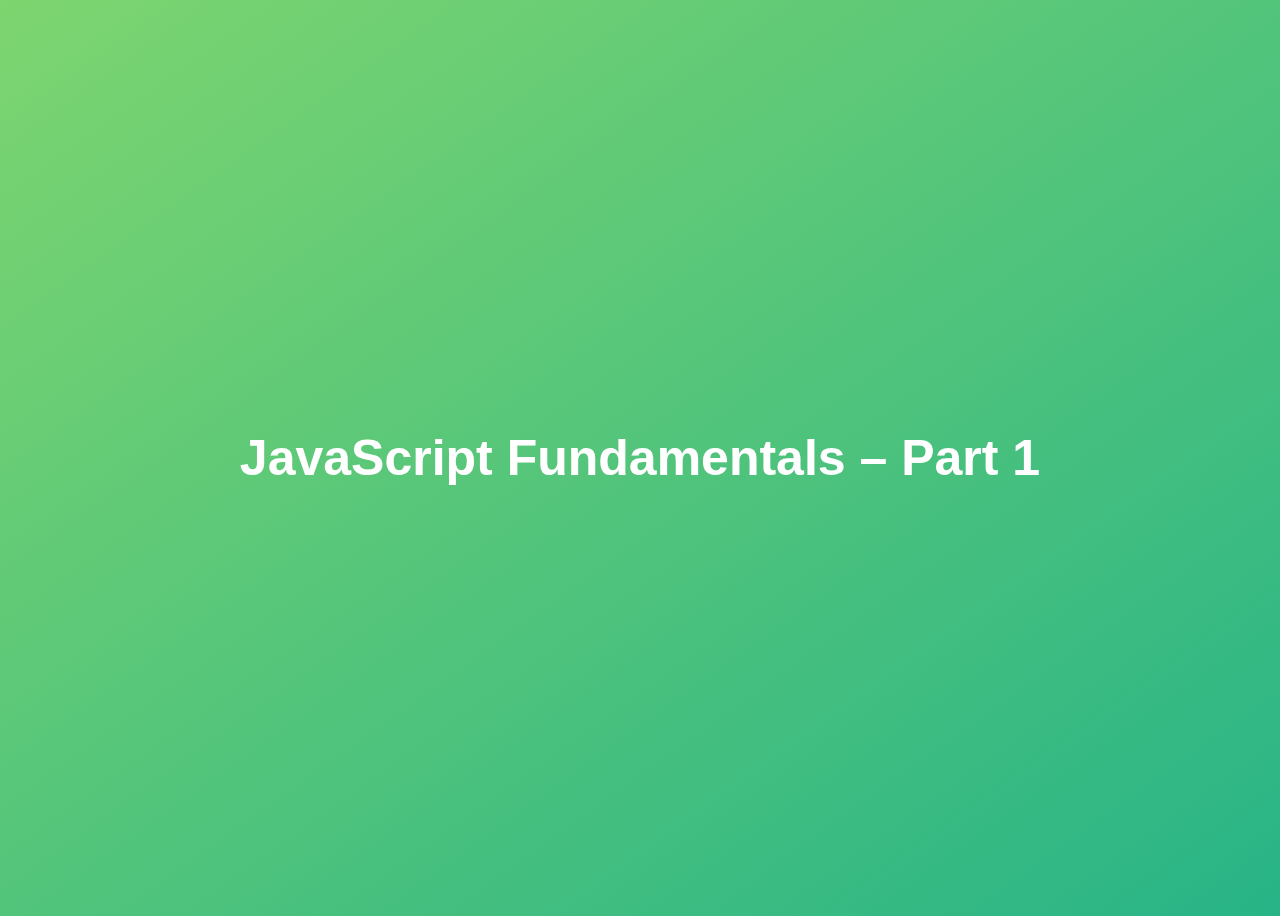
<file: 01-Fundamentals-Part-1/index.html>
<!DOCTYPE html>
<html lang="en">
  <head>
    <meta charset="UTF-8" />
    <meta name="viewport" content="width=device-width, initial-scale=1.0" />
    <meta http-equiv="X-UA-Compatible" content="ie=edge" />
    <title>JavaScript Fundamentals – Part 1</title>
    <style>
      body {
        height: 100vh;
        display: flex;
        align-items: center;
        background: linear-gradient(to top left, #28b487, #7dd56f);
      }
      h1 {
        font-family: sans-serif;
        font-size: 50px;
        line-height: 1.3;
        width: 100%;
        padding: 30px;
        text-align: center;
        color: white;
      }
    </style>
  </head>
  <body>
    <h1>JavaScript Fundamentals – Part 1</h1>

    <script src="script.js"></script>
  </body>
</html>
</file>
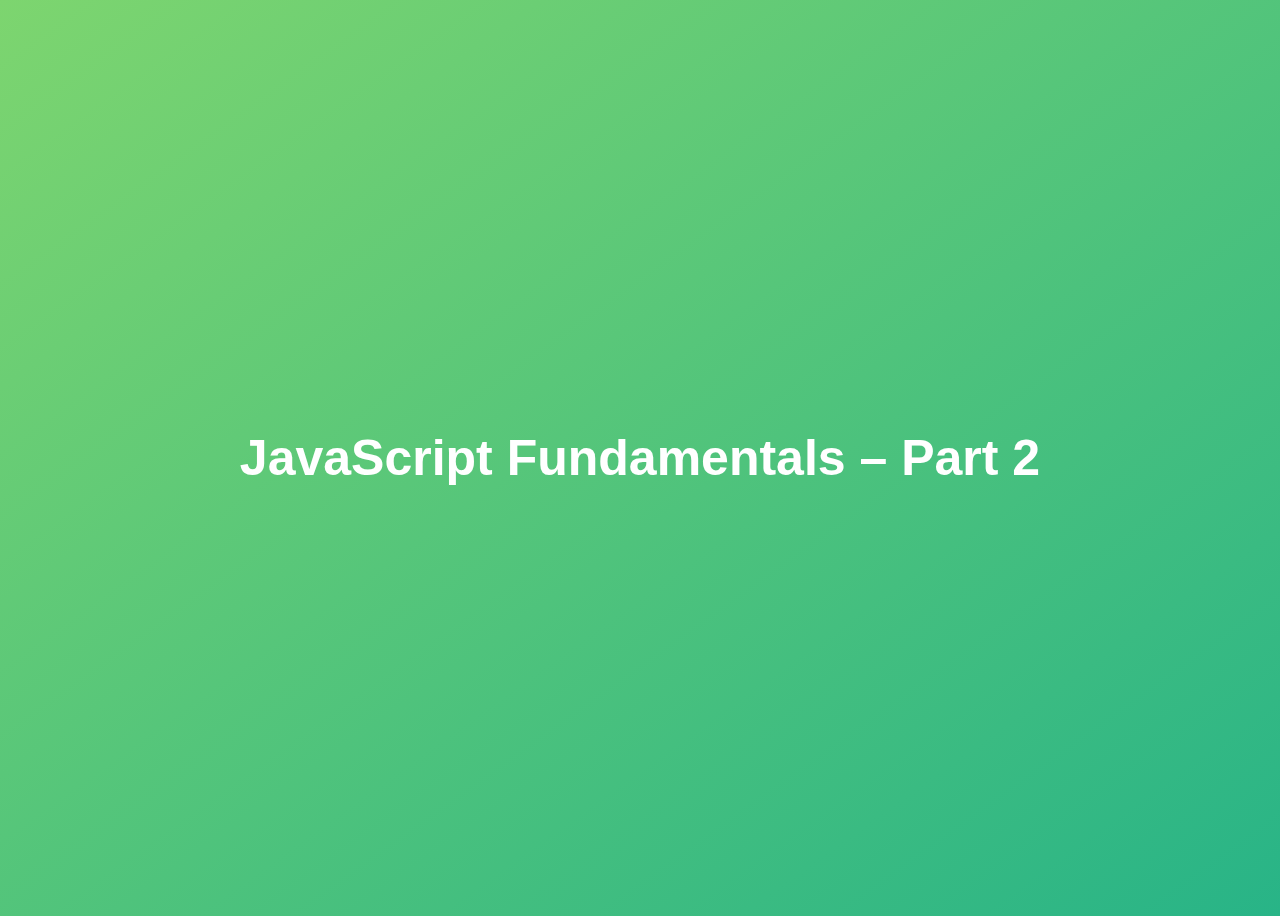
<file: 02-Fundamentals-Part-2/index.html>
<!DOCTYPE html>
<html lang="en">
  <head>
    <meta charset="UTF-8" />
    <meta name="viewport" content="width=device-width, initial-scale=1.0" />
    <meta http-equiv="X-UA-Compatible" content="ie=edge" />
    <title>JavaScript Fundamentals – Part 2</title>
    <style>
      body {
        height: 100vh;
        display: flex;
        align-items: center;
        background: linear-gradient(to top left, #28b487, #7dd56f);
      }
      h1 {
        font-family: sans-serif;
        font-size: 50px;
        line-height: 1.3;
        width: 100%;
        padding: 30px;
        text-align: center;
        color: white;
      }
    </style>
  </head>
  <body>
    <h1>JavaScript Fundamentals – Part 2</h1>
    <script src="script.js"></script>
  </body>
</html>
</file>
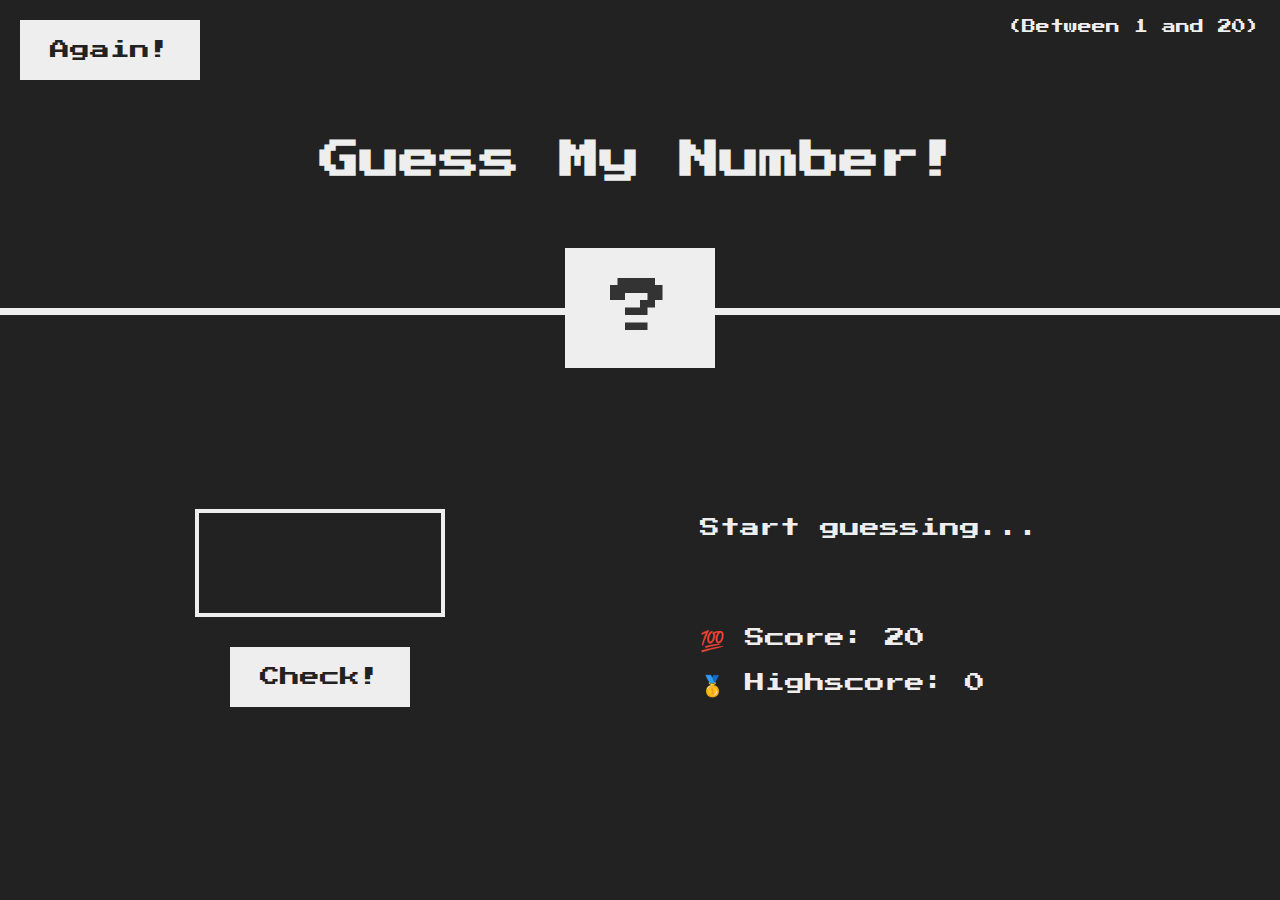
<file: 05-Guess-My-Number/index.html>
<!DOCTYPE html>
<html lang="en">
  <head>
    <meta charset="UTF-8" />
    <meta name="viewport" content="width=device-width, initial-scale=1.0" />
    <meta http-equiv="X-UA-Compatible" content="ie=edge" />
    <link rel="stylesheet" href="style.css" />
    <title>Guess My Number!</title>
  </head>
  <body>
    <header>
      <h1>Guess My Number!</h1>
      <p class="between">(Between 1 and 20)</p>
      <button class="btn again">Again!</button>
      <div class="number">?</div>
    </header>
    <main>
      <section class="left">
        <input type="number" class="guess" />
        <button class="btn check">Check!</button>
      </section>
      <section class="right">
        <p class="message">Start guessing...</p>
        <p class="label-score">💯 Score: <span class="score">20</span></p>
        <p class="label-highscore">
          🥇 Highscore: <span class="highscore">0</span>
        </p>
      </section>
    </main>
    <script src="script.js"></script>
  </body>
</html>
</file>
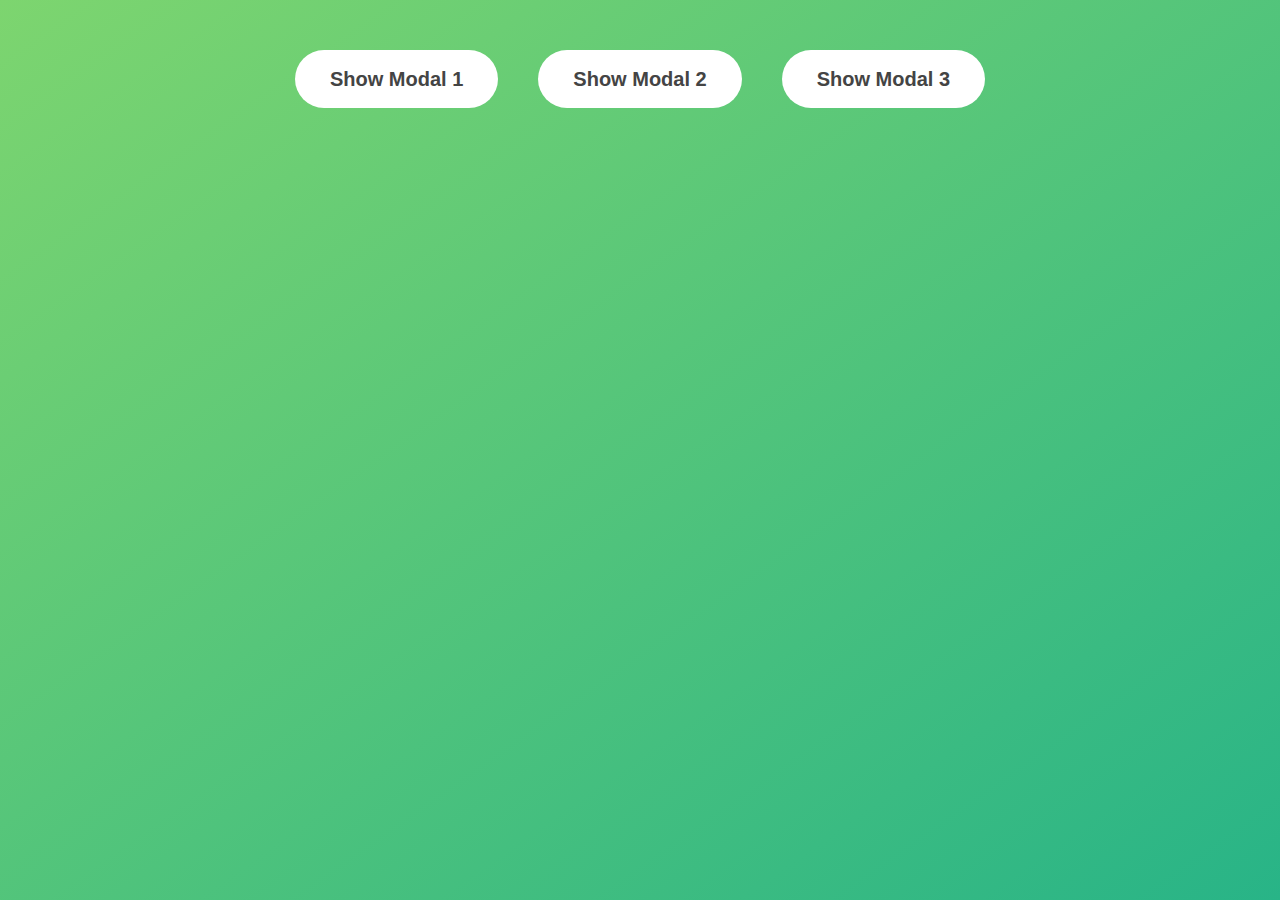
<file: 06-Modal/index.html>
<!DOCTYPE html>
<html lang="en">
<head>
    <meta charset="UTF-8">
    <meta http-equiv="X-UA-Compatible" content="IE=edge">
    <meta name="viewport" content="width=device-width, initial-scale=1.0">
    <title>Modal Window</title>
    <link rel="stylesheet" href="style.css">
</head>
<body>
    <button class="show-modal">Show Modal 1</button>
    <button class="show-modal">Show Modal 2</button>
    <button class="show-modal">Show Modal 3</button>
    <div class="modal hidden">
        <button class="close-modal">&times;</button>
        <h1>I'm a modal Window 😍</h1>
        <p>
            Lorem ipsum dolor sit amet consectetur adipisicing elit. Mollitia repudiandae debitis ipsa corrupti culpa ullam dolorem eius, harum corporis suscipit amet nobis possimus unde quis placeat deleniti optio, aut voluptate consequatur cumque vitae quasi quae enim ea? Minus repellat ratione in architecto quam eligendi culpa optio hic explicabo tempora distinctio assumenda ea dolorum natus labore, officiis fugiat, minima sed ullam repellendus et, ducimus doloribus voluptatem! Quam quae officiis labore ullam inventore voluptatum amet, accusamus delectus cumque eligendi quibusdam tempora excepturi iste ratione? Omnis, inventore. Esse dolore hic voluptatum doloribus officiis ipsum, accusantium iure facere similique tempora nam corporis quia unde?
        </p>
    </div>
    <div class="overlay hidden"></div>
    <script src="script.js"></script>
</body>
</html>
</file>
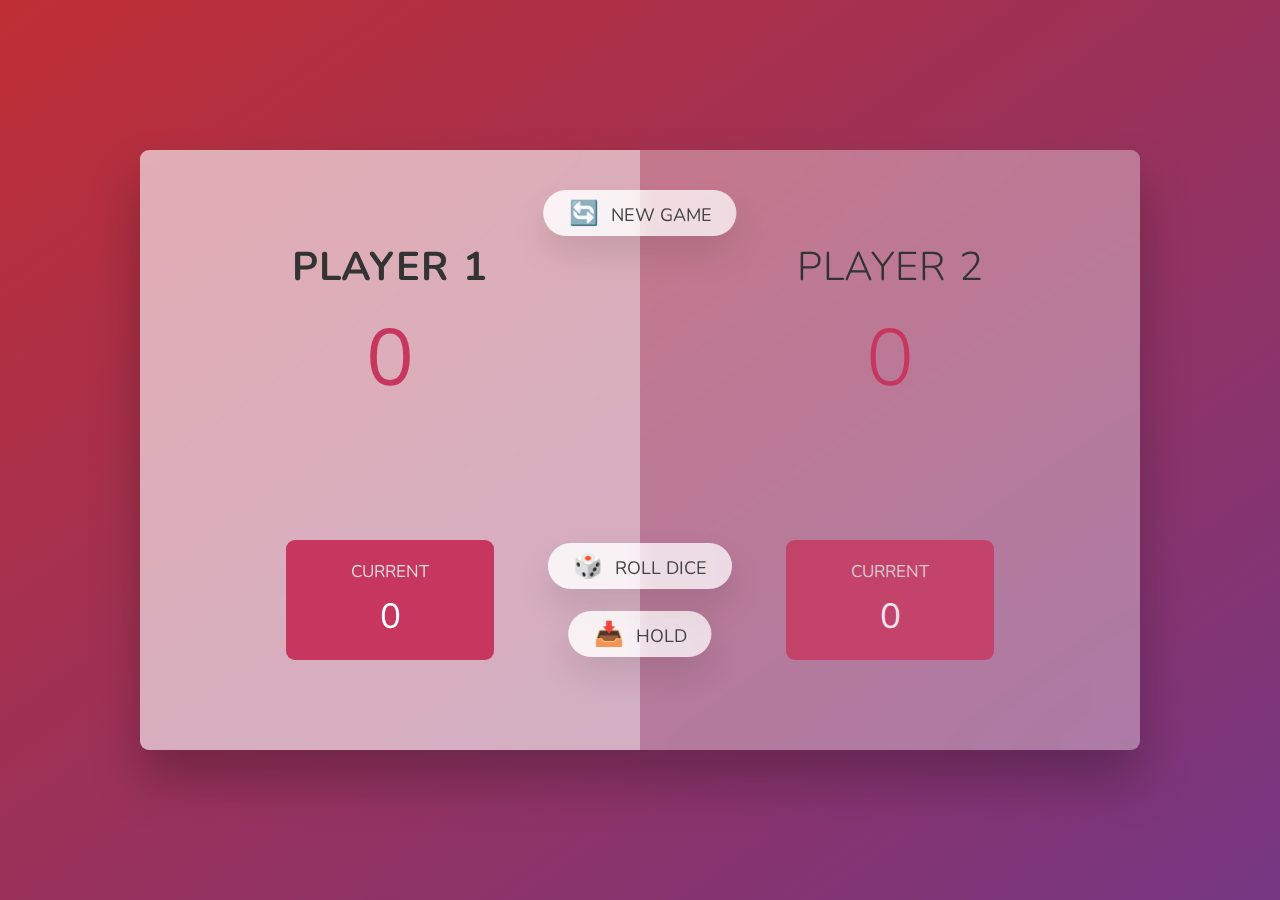
<file: 07-Pig-Game/index.html>
<!DOCTYPE html>
<html lang="en">

<head>
    <meta charset="UTF-8">
    <meta http-equiv="X-UA-Compatible" content="IE=edge">
    <meta name="viewport" content="width=device-width, initial-scale=1.0">
    <link rel="stylesheet" href="style.css">
    <title>Pig Game</title>
</head>

<body>
    <main>
        <section class="player player--0 player--active">
            <h2 class="name" id="name--0">Player 1</h2>
            <p class="score" id="score--0">43</p>
            <div class="current">
                <p class="current-label">Current</p>
                <p class="current-score" id="current--0">0</p>
            </div>
        </section>
        <section class="player player--1">
            <h2 class="name" id="name--1">Player 2</h2>
            <p class="score" id="score--1">24</p>
            <div class="current">
                <p class="current-label">Current</p>
                <p class="current-score" id="current--1">0</p>
            </div>
        </section>
        <img src="./images/dice-5.png" alt="Playing dice" class="dice" />
        <button class="btn btn--new">🔄 New game</button>
        <button class="btn btn--roll">🎲 Roll dice</button>
        <button class="btn btn--hold">📥 Hold</button>
    </main>
    <script src="script.js"></script>
</body>

</html>
</file>
<file: 05-Guess-My-Number/style.css>
@import url('https://fonts.googleapis.com/css?family=Press+Start+2P&display=swap');

* {
  margin: 0;
  padding: 0;
  box-sizing: inherit;
}

html {
  font-size: 62.5%;
  box-sizing: border-box;
}

body {
  font-family: 'Press Start 2P', sans-serif;
  color: #eee;
  background-color: #222;
  /* background-color: #60b347; */
}

/* LAYOUT */
header {
  position: relative;
  height: 35vh;
  border-bottom: 7px solid #eee;
}

main {
  height: 65vh;
  color: #eee;
  display: flex;
  align-items: center;
  justify-content: space-around;
}

.left {
  width: 52rem;
  display: flex;
  flex-direction: column;
  align-items: center;
}

.right {
  width: 52rem;
  font-size: 2rem;
}

/* ELEMENTS STYLE */
h1 {
  font-size: 4rem;
  text-align: center;
  position: absolute;
  width: 100%;
  top: 52%;
  left: 50%;
  transform: translate(-50%, -50%);
}

.number {
  background: #eee;
  color: #333;
  font-size: 6rem;
  width: 15rem;
  padding: 3rem 0rem;
  text-align: center;
  position: absolute;
  bottom: 0;
  left: 50%;
  transform: translate(-50%, 50%);
}

.between {
  font-size: 1.4rem;
  position: absolute;
  top: 2rem;
  right: 2rem;
}

.again {
  position: absolute;
  top: 2rem;
  left: 2rem;
}

.guess {
  background: none;
  border: 4px solid #eee;
  font-family: inherit;
  color: inherit;
  font-size: 5rem;
  padding: 2.5rem;
  width: 25rem;
  text-align: center;
  display: block;
  margin-bottom: 3rem;
}

.btn {
  border: none;
  background-color: #eee;
  color: #222;
  font-size: 2rem;
  font-family: inherit;
  padding: 2rem 3rem;
  cursor: pointer;
}

.btn:hover {
  background-color: #ccc;
}

.message {
  margin-bottom: 8rem;
  height: 3rem;
}

.label-score {
  margin-bottom: 2rem;
}
</file>
<file: 06-Modal/style.css>
* {
    margin: 0;
    padding: 0;
    box-sizing: inherit;
  }
  
  html {
    font-size: 62.5%;
    box-sizing: border-box;
  }
  
  body {
    font-family: sans-serif;
    color: #333;
    line-height: 1.5;
    height: 100vh;
    position: relative;
    display: flex;
    align-items: flex-start;
    justify-content: center;
    background: linear-gradient(to top left, #28b487, #7dd56f);
  }
  
  .show-modal {
    font-size: 2rem;
    font-weight: 600;
    padding: 1.75rem 3.5rem;
    margin: 5rem 2rem;
    border: none;
    background-color: #fff;
    color: #444;
    border-radius: 10rem;
    cursor: pointer;
  }
  
  .close-modal {
    position: absolute;
    top: 1.2rem;
    right: 2rem;
    font-size: 5rem;
    color: #333;
    cursor: pointer;
    border: none;
    background: none;
  }
  
  h1 {
    font-size: 2.5rem;
    margin-bottom: 2rem;
  }
  
  p {
    font-size: 1.8rem;
  }
  
  /* -------------------------- */
  /* CLASSES TO MAKE MODAL WORK */
  .hidden {
    display: none;
  }
  
  .modal {
    position: absolute;
    top: 50%;
    left: 50%;
    transform: translate(-50%, -50%);
    width: 70%;
  
    background-color: white;
    padding: 6rem;
    border-radius: 5px;
    box-shadow: 0 3rem 5rem rgba(0, 0, 0, 0.3);
    z-index: 10;
  }
  
  .overlay {
    position: absolute;
    top: 0;
    left: 0;
    width: 100%;
    height: 100%;
    background-color: rgba(0, 0, 0, 0.6);
    backdrop-filter: blur(3px);
    z-index: 5;
  }
</file>
<file: 07-Pig-Game/style.css>
@import url("https://fonts.googleapis.com/css2?family=Nunito&display=swap");
* {
  margin: 0;
  padding: 0;
  box-sizing: inherit;
}
html {
  font-size: 62.5%;
  box-sizing: border-box;
}
body {
  font-family: "Nunito", sans-serif;
  font-weight: 400;
  height: 100vh;
  color: #333;
  background-image: linear-gradient(to top left, #753682 0%, #bf2e34 100%);
  display: flex;
  align-items: center;
  justify-content: center;
}
/* LAYOUT */
main {
  position: relative;
  width: 100rem;
  height: 60rem;
  background-color: rgba(255, 255, 255, 0.35);
  backdrop-filter: blur(20px);
  filter: blur();
  box-shadow: 0 3rem 5rem rgba(0, 0, 0, 0.25);
  border-radius: 9px;
  overflow: hidden;
  display: flex;
}
.player {
  flex: 50%;
  padding: 9rem;
  display: flex;
  flex-direction: column;
  align-items: center;
  transition: all 0.75s;
}
/* ELEMENTS */
.name {
  position: relative;
  font-size: 4rem;
  text-transform: uppercase;
  letter-spacing: 1px;
  word-spacing: 2px;
  font-weight: 300;
  margin-bottom: 1rem;
}
.score {
  font-size: 8rem;
  font-weight: 300;
  color: #c7365f;
  margin-bottom: auto;
}
.player--active {
  background-color: rgba(255, 255, 255, 0.4);
}
.player--active .name {
  font-weight: 700;
}
.player--active .score {
  font-weight: 400;
}
.player--active .current {
  opacity: 1;
}
.current {
  background-color: #c7365f;
  opacity: 0.8;
  border-radius: 9px;
  color: #fff;
  width: 65%;
  padding: 2rem;
  text-align: center;
  transition: all 0.75s;
}
.current-label {
  text-transform: uppercase;
  margin-bottom: 1rem;
  font-size: 1.7rem;
  color: #ddd;
}
.current-score {
  font-size: 3.5rem;
}
/* ABSOLUTE POSITIONED ELEMENTS */
.btn {
  position: absolute;
  left: 50%;
  transform: translateX(-50%);
  color: #444;
  background: none;
  border: none;
  font-family: inherit;
  font-size: 1.8rem;
  text-transform: uppercase;
  cursor: pointer;
  font-weight: 400;
  transition: all 0.2s;

  background-color: white;
  background-color: rgba(255, 255, 255, 0.6);
  backdrop-filter: blur(10px);

  padding: 0.7rem 2.5rem;
  border-radius: 50rem;
  box-shadow: 0 1.75rem 3.5rem rgba(0, 0, 0, 0.1);
}
.btn::first-letter {
  font-size: 2.4rem;
  display: inline-block;
  margin-right: 0.7rem;
}
.btn--new {
  top: 4rem;
}
.btn--roll {
  top: 39.3rem;
}
.btn--hold {
  top: 46.1rem;
}
.btn:active {
  transform: translate(-50%, 3px);
  box-shadow: 0 1rem 2rem rgba(0, 0, 0, 0.15);
}

.btn:focus {
  outline: none;
}

.dice {
  position: absolute;
  left: 50%;
  top: 16.5rem;
  transform: translateX(-50%);
  height: 10rem;
  box-shadow: 0 2rem 5rem rgba(0, 0, 0, 0.2);
}

.player--winner {
  background-color: #2f2f2f;
}

.player--winner .name {
  font-weight: 700;
  color: #c7365f;
}

.hidden {
  display: none;
}
</file>
